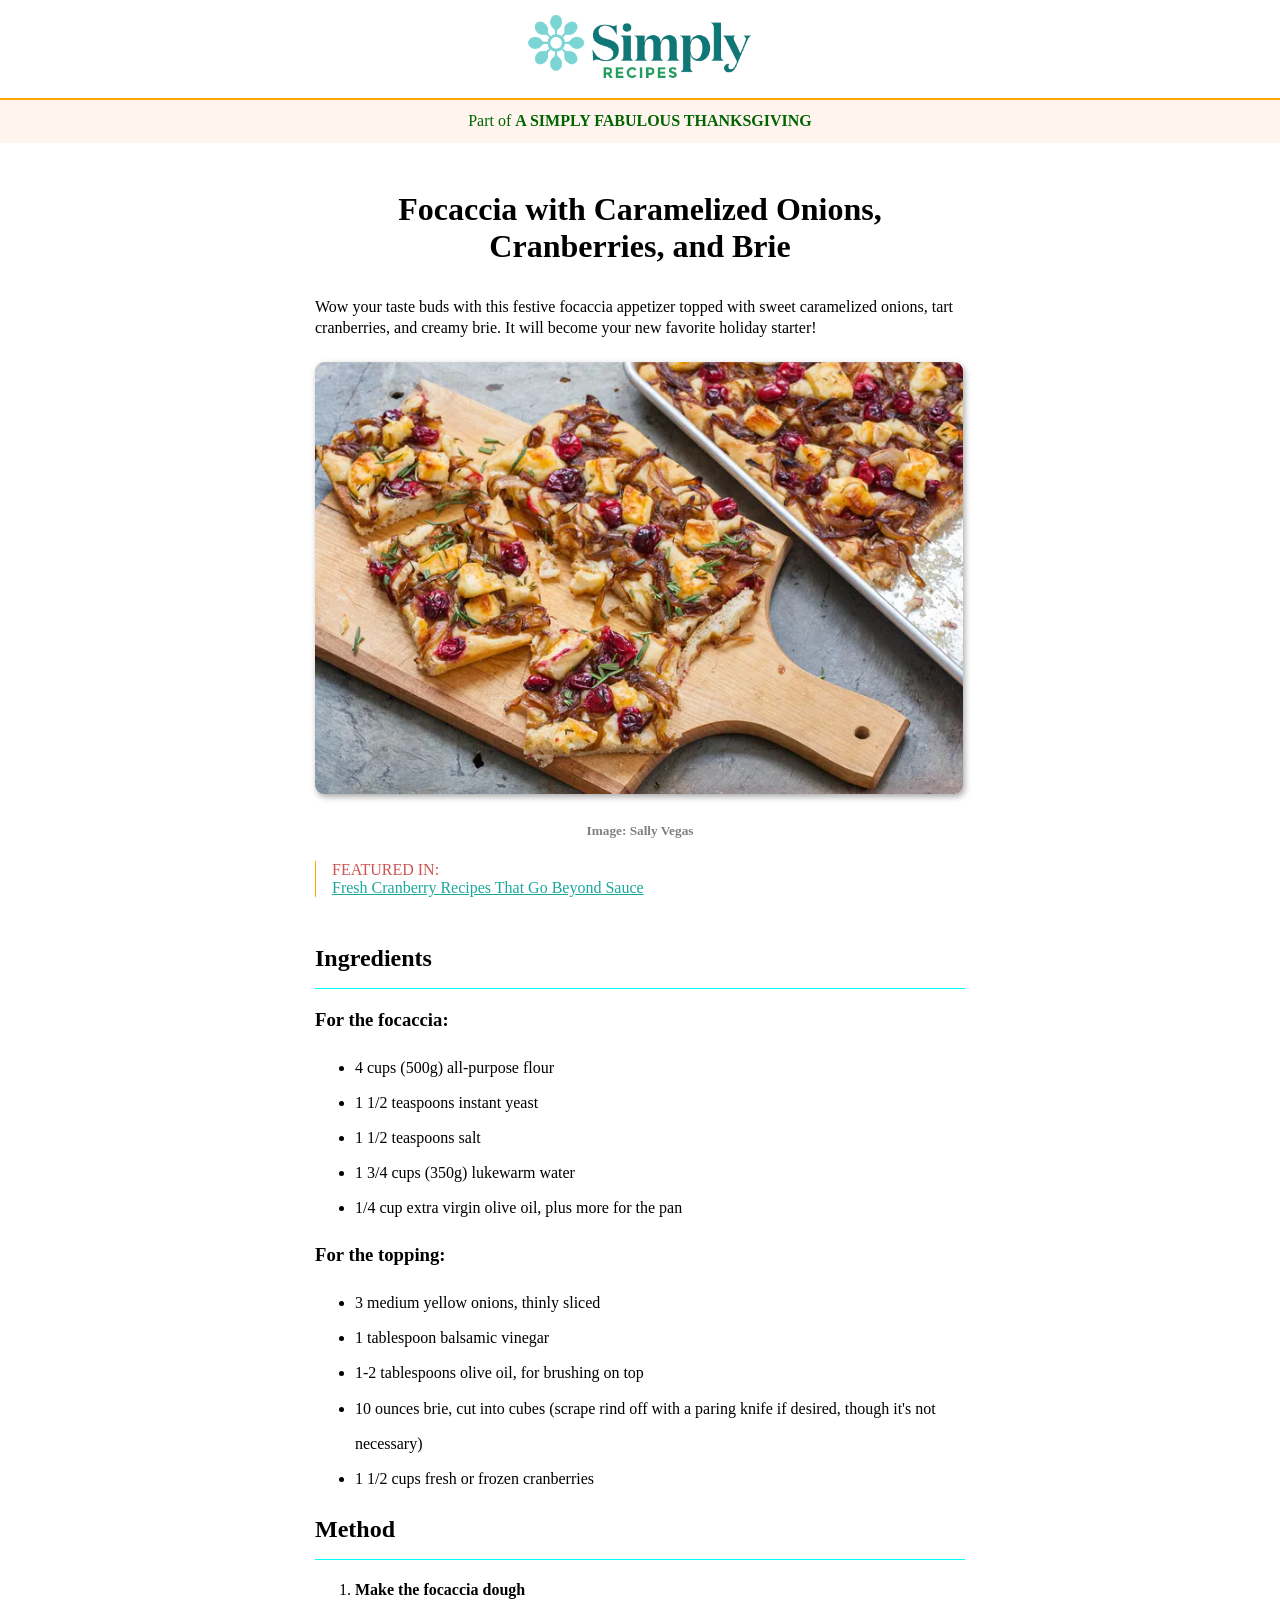
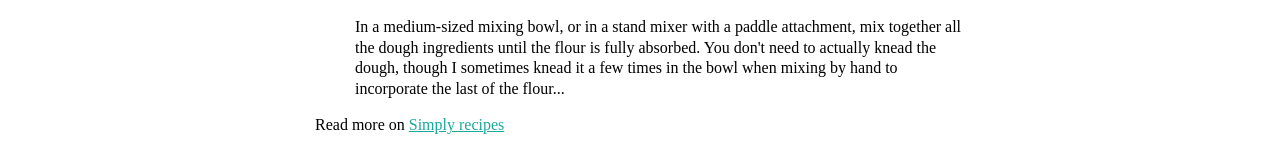
<file: esercizi/D2/index.html>
<!DOCTYPE html>
<html lang="en">
<head>
    <meta charset="UTF-8">
    <meta http-equiv="X-UA-Compatible" content="IE=edge">
    <meta name="viewport" content="width=device-width, initial-scale=1.0">
    <title>Thanksgiving</title>
    <link rel="stylesheet" href="style.css" />
</head>
<body>
    <header>
        <img id="logo" src="assets/logo.png" />
        <div id="boxed">
            <span>Part of <strong>A SIMPLY FABULOUS THANKSGIVING</strong></span>
        </div>
    </header>
    <main>
        <div>
            <h1>Focaccia with Caramelized Onions,
                Cranberries, and Brie
            </h1>
            <p>
                Wow your taste buds with this festive focaccia appetizer topped with
                sweet caramelized onions, tart cranberries, and creamy brie. It will
                become your new favorite holiday starter!
            </p>
            <img id="focaccia" src="assets/focaccia.png" alt="focaccia" />
            <h5>Image: Sally Vegas</h5>
            <div id="main-link">
                <span>FEATURED IN:</span>
                <a href="#">Fresh Cranberry Recipes That Go Beyond Sauce</a>
            </div>
        </div>
        <div id="ingredients">
            <h2>Ingredients</h2>
            <h3>For the focaccia:</h3>
            <ul>
                <li>4 cups (500g) all-purpose flour</li>
                <li>1 1/2 teaspoons instant yeast</li>
                <li>1 1/2 teaspoons salt</li>
                <li>1 3/4 cups (350g) lukewarm water</li>
                <li>1/4 cup extra virgin olive oil, plus more for the pan</li>
            </ul>
            <h3>For the topping:</h3>
            <ul>
                <li>3 medium yellow onions, thinly sliced</li>
                <li>1 tablespoon balsamic vinegar</li>
                <li>1-2 tablespoons olive oil, for brushing on top</li>
                <li>
                    10 ounces brie, cut into cubes (scrape rind off with a paring knife
                    if desired, though it's not necessary)
                </li>
                <li>1 1/2 cups fresh or frozen cranberries</li>
            </ul>
        </div>
        <div id="method">
            <div>
                <h2>Method</h2>
            </div>
            <ol>
                <li>
                    <p><strong>Make the focaccia dough</strong></p>
                    <p>
                        In a medium-sized mixing bowl, or in a stand mixer with a paddle attachment, mix together all
                        the dough ingredients until the flour is fully absorbed. You don't need to actually knead the
                        dough, though I sometimes knead it a few times in the bowl when mixing by hand to incorporate
                        the last of the flour...
                    </p>
                </li>
            </ol>
        </div>
    </main>
    <footer>
        <p>
            Read more on
            <a href="#">Simply recipes</a>
        </p>
    </footer>
</body>
</html>
</file>
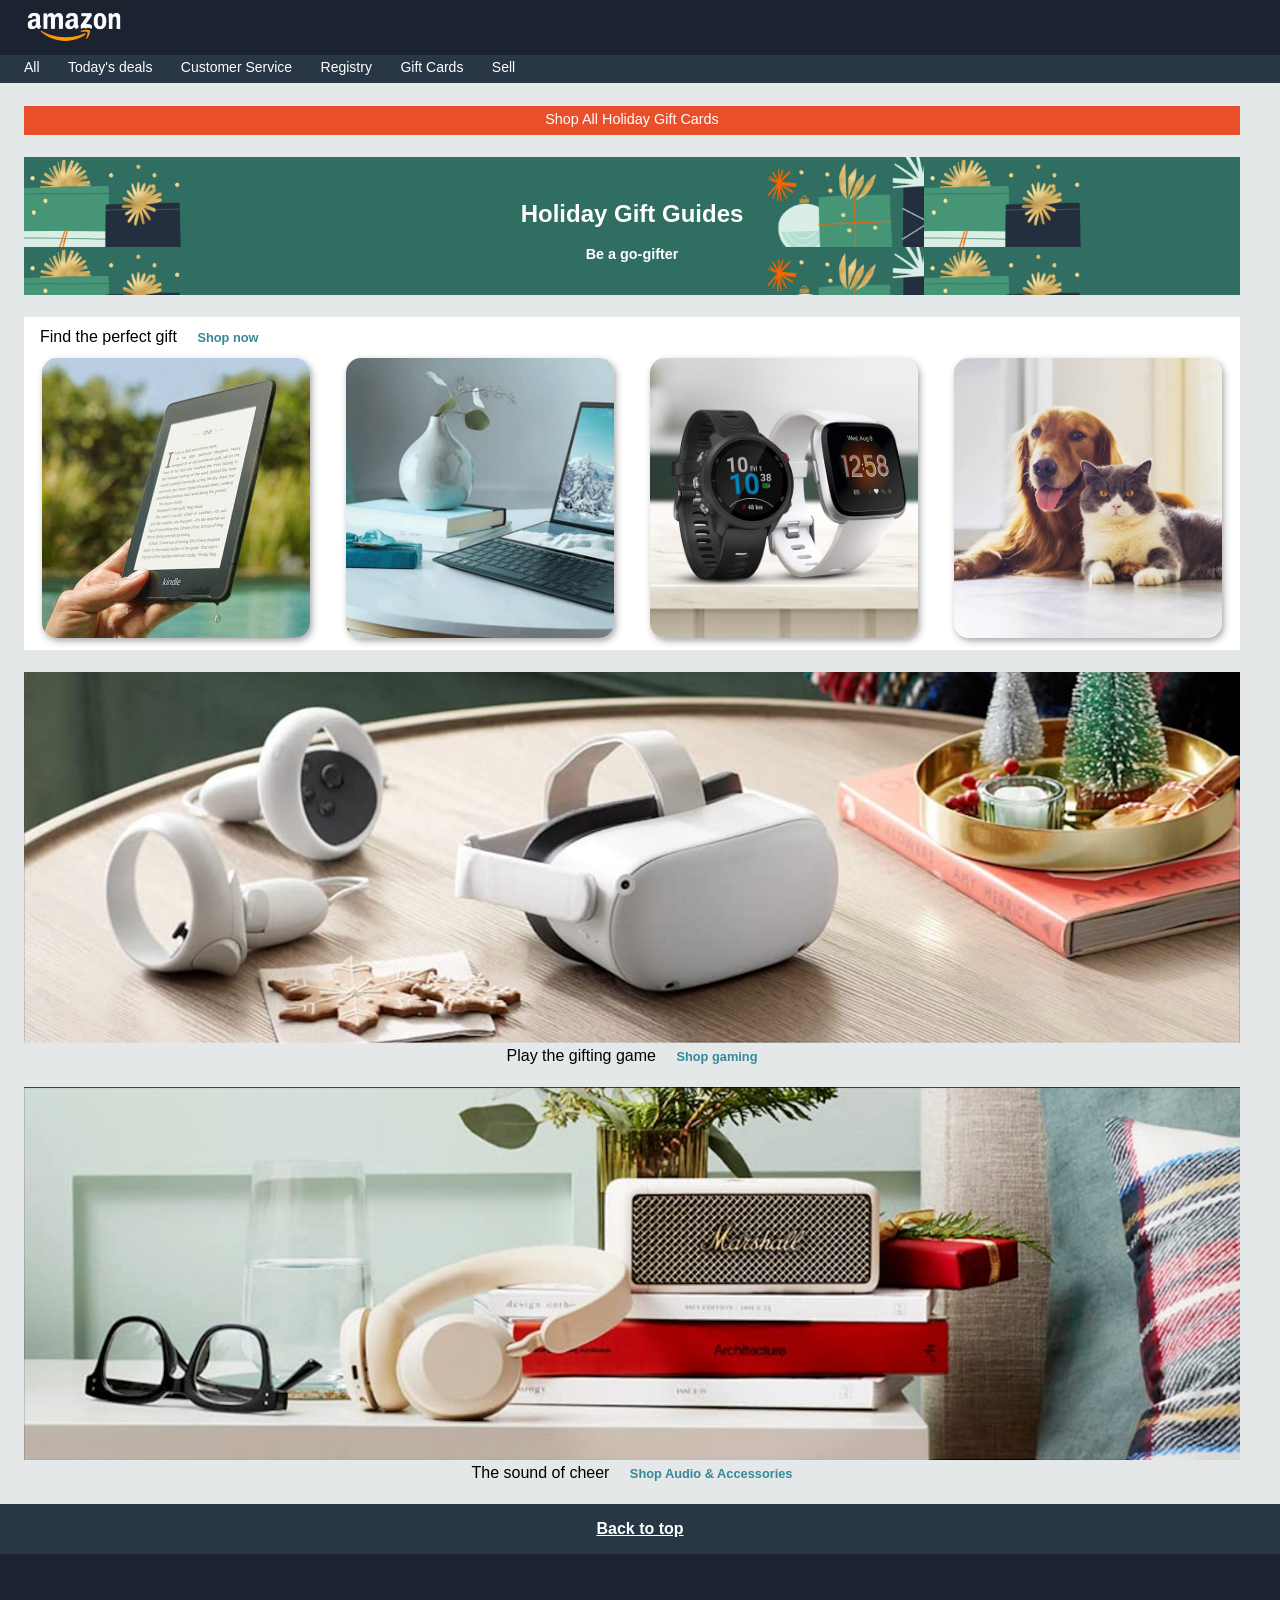
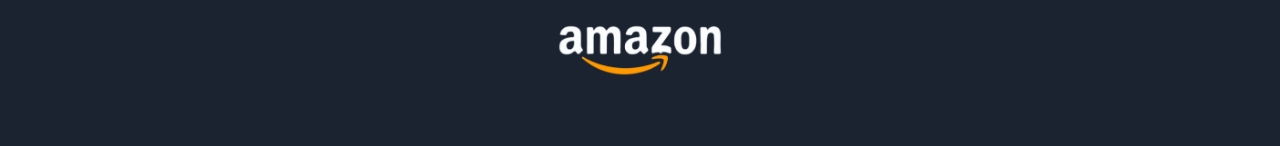
<file: esercizi/D3/index.html>
<!DOCTYPE html>
<html lang="en">
<head>
    <meta charset="UTF-8">
    <meta http-equiv="X-UA-Compatible" content="IE=edge">
    <meta name="viewport" content="width=device-width, initial-scale=1.0">
    <link rel="stylesheet" href="style.css"/>
    <title>Amazon Page</title>
</head>
<body>
    <header>
        <div id="logo">
            <img src="assets/logo.png">
        </div>
        <div class="header-span">
            <span>All</span>
            <span>Today's deals</span>
            <span>Customer Service</span>
            <span>Registry</span>
            <span>Gift Cards</span>
            <span>Sell</span>
        </div>
    </header>

    <main>
        <div id="main-bar">
            <span>Shop All Holiday Gift Cards</span>
        </div>

        <div class="main-titles">
            <h1>Holiday Gift Guides</h1>
            <h3>Be a go-gifter</h3>
        </div>

        <div class="main-gifts">
            <div class="find-shop">
                <span>Find the perfect gift</span>
                <span id="shop-now">Shop now</span>
            </div>

            <div class="gift-images">
                <img src="assets/img_1.jpg">
                <img src="assets/img_2.jpg">
                <img src="assets/img_3.jpg">
                <img src="assets/img_4.jpg">
            </div>
        </div>

        <div class="shop-gaming">
            <img src="assets/img_9.png">
            <span>Play the gifting game</span>
            <span id="goto-shop">Shop gaming</span>
        </div>

        <div class="shop-audio">
            <img src="assets/img_10.png">
            <span>The sound of cheer</span>
            <span id="accessories">Shop Audio & Accessories</span>
        </div>
    </main>

    <footer>
        <div id="back-to-top">
            <a href="#">Back to top</a>
        </div>
        
        <div id="footer-logo">
            <img src="assets/logo.png" />
        </div>
    </footer>
</body>
</html>
</file>
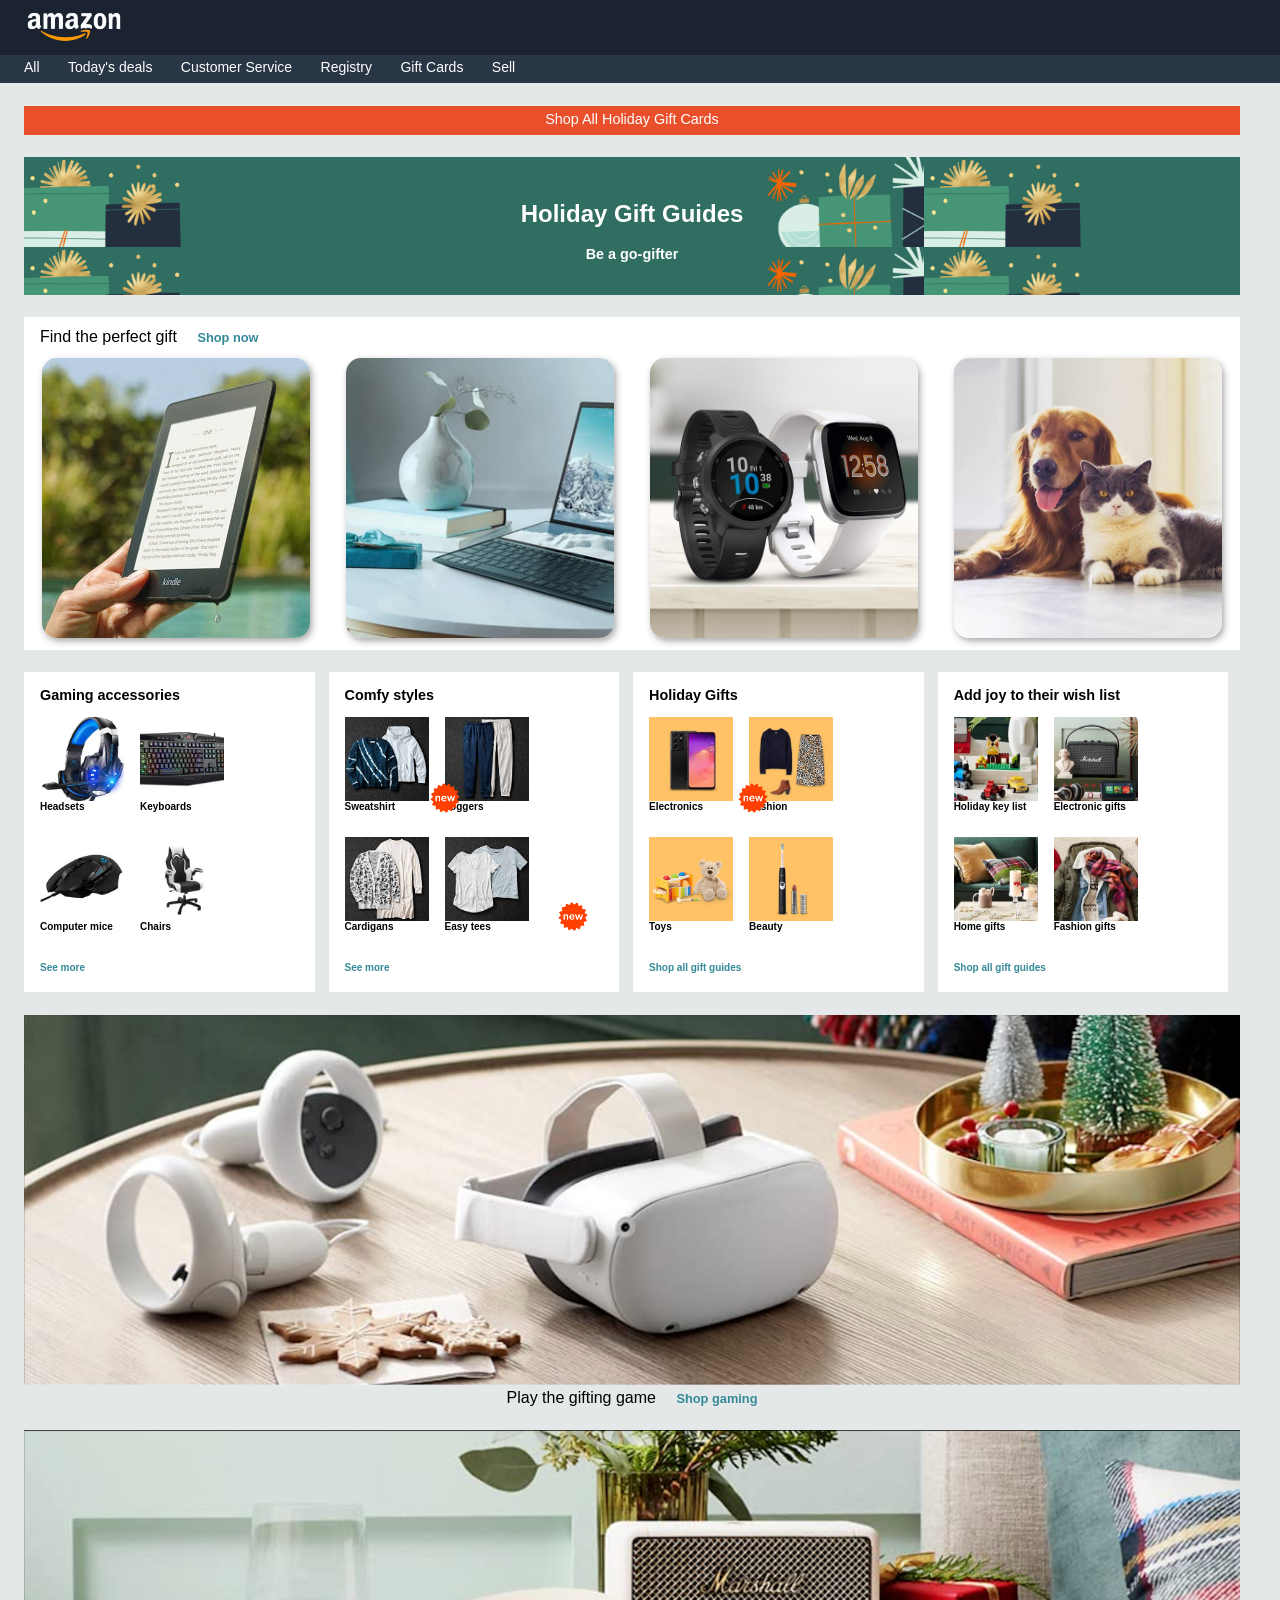
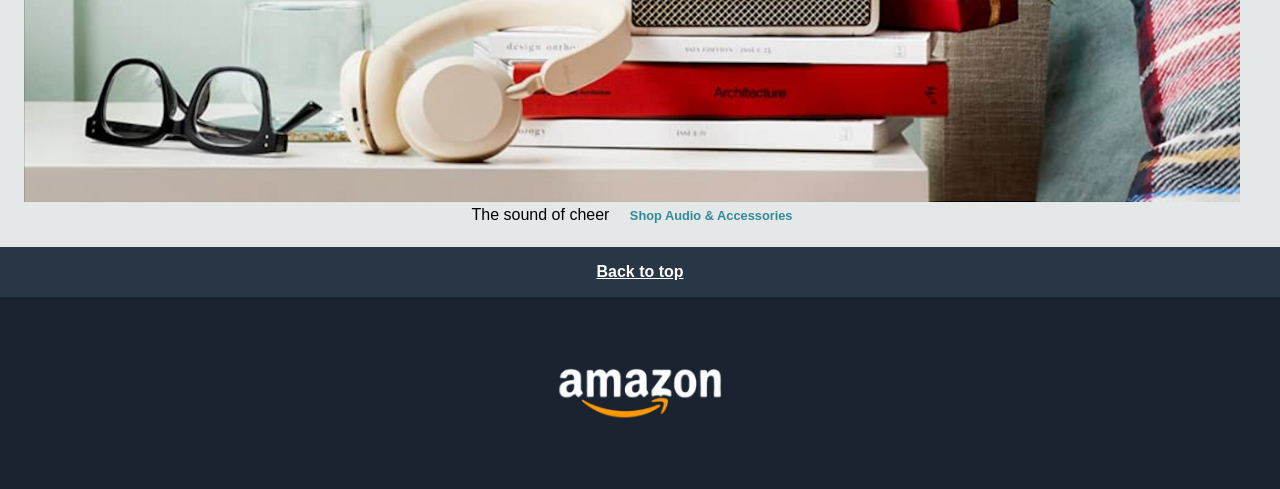
<file: esercizi/D4/index.html>
<!DOCTYPE html>
<html lang="en">
<head>
    <meta charset="UTF-8">
    <meta http-equiv="X-UA-Compatible" content="IE=edge">
    <meta name="viewport" content="width=device-width, initial-scale=1.0">
    <link rel="stylesheet" href="style.css"/>
    <title>Amazon Page</title>
</head>
<body>
    <header>
        <div id="logo">
            <img src="assets/logo.png">
        </div>
        <div class="header-span">
            <span>All</span>
            <span>Today's deals</span>
            <span>Customer Service</span>
            <span>Registry</span>
            <span>Gift Cards</span>
            <span>Sell</span>
        </div>
    </header>

    <main>
        <div id="main-bar">
            <span>Shop All Holiday Gift Cards</span>
        </div>

        <div class="main-titles">
            <h1>Holiday Gift Guides</h1>
            <h3>Be a go-gifter</h3>
        </div>

        <div class="main-gifts">
            <div class="find-shop">
                <span>Find the perfect gift</span>
                <span id="shop-now">Shop now</span>
            </div>

            <div class="gift-images">
                <img src="assets/img_1.jpg">
                <img src="assets/img_2.jpg">
                <img src="assets/img_3.jpg">
                <img src="assets/img_4.jpg">
            </div>
        </div>

        <div class="secondary-gifts">
            <div class="gifts-container">
                <h3>Gaming accessories</h3>
                <div class="tiles">
                    <div class="images">
                        <img src="assets/img_15.jpg">
                        <span>Headsets</span>
                    </div>
                    <div class="images">
                        <img src="assets/img_16.jpg">
                        <span>Keyboards</span>
                    </div>
                    <div class="images">
                        <img src="assets/img_17.jpg">
                        <span>Computer mice</span>
                    </div>
                    <div class="images">
                        <img src="assets/img_18.jpg">
                        <span>Chairs</span>
                    </div>
                </div>
                <span class="see-more">See more</span>
            </div>

            <div class="gifts-container">
                <h3>Comfy styles</h3>
                <div class="tiles">
                    <div class="images">
                        <img src="assets/img_19.jpg">
                        <img class="new" id="sweatshirt" src="assets/new.png">
                        <span>Sweatshirt</span>
                    </div>
                    <div class="images">
                        <img src="assets/img_20.jpg">
                        <span>Joggers</span>
                    </div>
                    <div class="images">
                        <img src="assets/img_21.jpg">
                        <span>Cardigans</span>
                    </div>
                    <div class="images">
                        <img src="assets/img_22.jpg">
                        <img class="new" id="tees" src="assets/new.png">
                        <span>Easy tees</span>
                    </div>
                </div>
                <span class="see-more">See more</span>
            </div>

            <div class="gifts-container">
                <h3>Holiday Gifts</h3>
                <div class="tiles">
                    <div class="images">
                        <img src="assets/img_11.jpg">
                        <img class="new" id="electronics" src="assets/new.png">
                        <span>Electronics</span>
                    </div>
                    <div class="images">
                        <img src="assets/img_12.jpg">
                        <span>Fashion</span>
                    </div>
                    <div class="images">
                        <img src="assets/img_13.jpg">
                        <span>Toys</span>
                    </div>
                    <div class="images">
                        <img src="assets/img_14.jpg">
                        <span>Beauty</span>
                    </div>
                </div>
                <span class="see-more">Shop all gift guides</span>
            </div>

            <div class="gifts-container">
                <h3>Add joy to their wish list</h3>
                <div class="tiles">
                    <div class="images">
                        <img src="assets/img_24.jpg">
                        <span>Holiday key list</span>
                    </div>
                    <div class="images">
                        <img src="assets/img_25.jpg">
                        <span>Electronic gifts</span>
                    </div>
                    <div class="images">
                        <img src="assets/img_26.jpg">
                        <span>Home gifts</span>
                    </div>
                    <div class="images">
                        <img src="assets/img_27.jpg">
                        <span>Fashion gifts</span>
                    </div>
                </div>
                <span class="see-more">Shop all gift guides</span>
            </div>
        </div>

        <div class="shop-gaming">
            <img src="assets/img_9.png">
            <span>Play the gifting game</span>
            <span id="goto-shop">Shop gaming</span>
        </div>

        <div class="shop-audio">
            <img src="assets/img_10.png">
            <span>The sound of cheer</span>
            <span id="accessories">Shop Audio & Accessories</span>
        </div>
    </main>

    <footer>
        <div id="back-to-top">
            <a href="#">Back to top</a>
        </div>
        
        <div id="footer-logo">
            <img src="assets/logo.png" />
        </div>
    </footer>
</body>
</html>
</file>
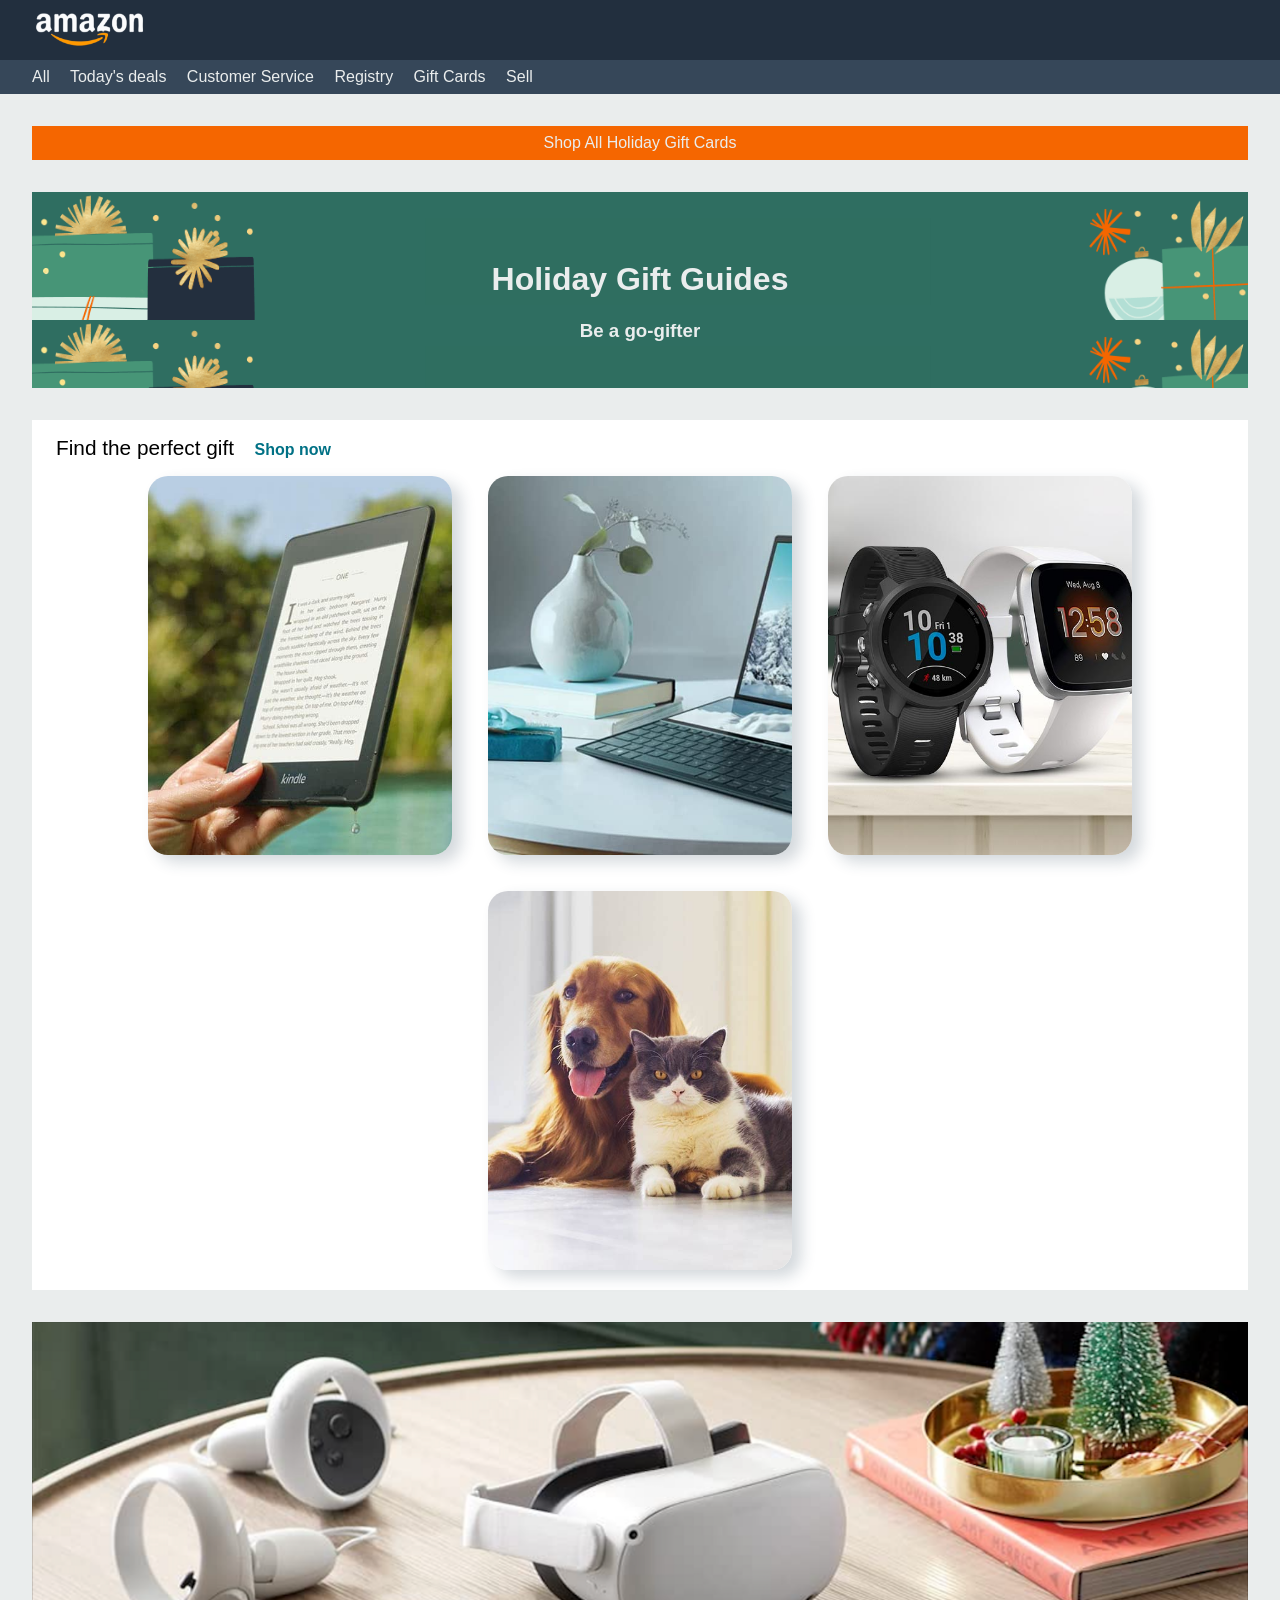
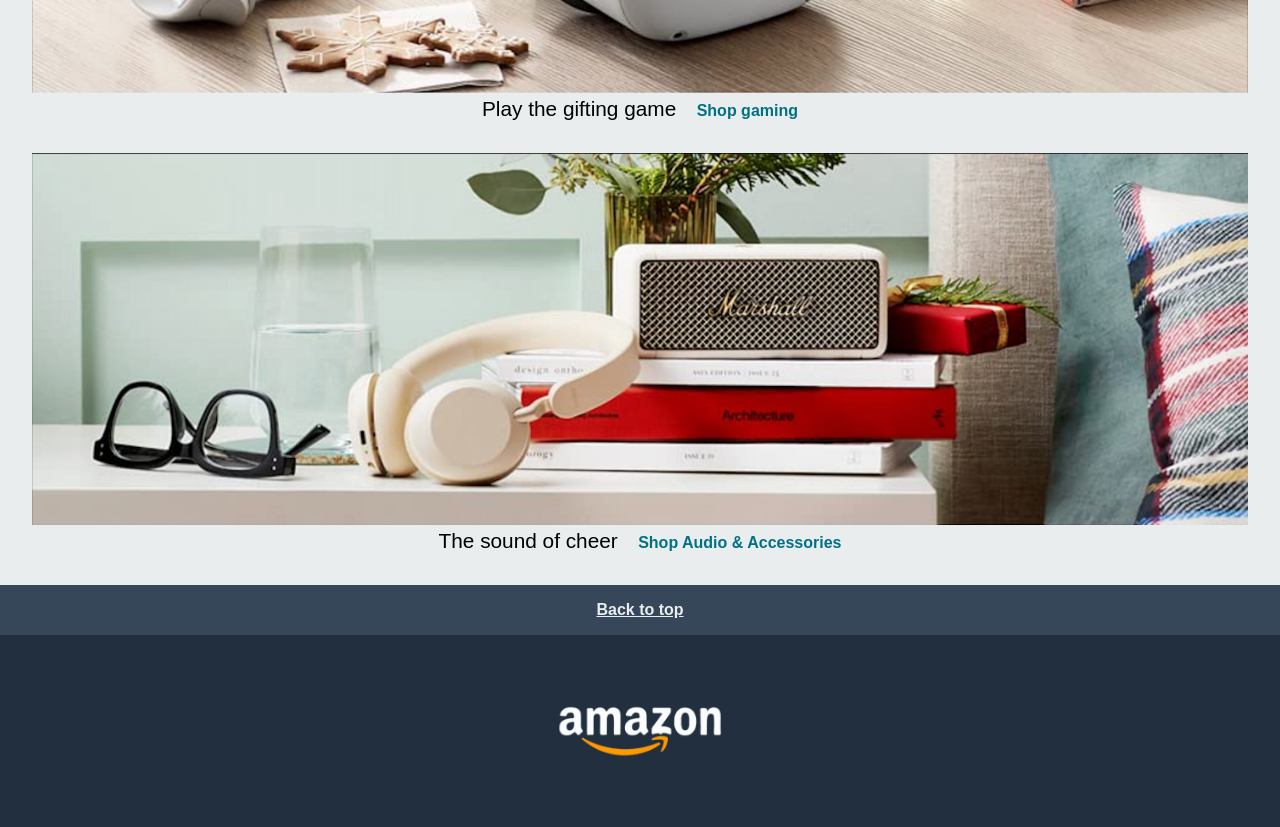
<file: soluzioni/D3/index.html>
<!DOCTYPE html>
<html lang="en">
  <head>
    <meta charset="UTF-8" />
    <meta http-equiv="X-UA-Compatible" content="IE=edge" />
    <meta name="viewport" content="width=device-width, initial-scale=1.0" />
    <title>Document</title>
    <style>
      .bg-dark {
        background-color: #222f3e;
      }
      .bg-light-dark {
        background-color: #364759;
      }
      .bg-green {
        background-color: #469576;
      }
      .bg-yellow {
        background-color: #f56600;
      }
      .color-white {
        color: #eaeded;
      }
      .mb-2 {
        margin-bottom: 2rem;
      }
      header div {
        padding: 0.5rem 2rem;
      }
      header img {
        height: 40px;
      }
      header span {
        margin-right: 1rem;
        font-weight: 400;
      }

      .text-center {
        text-align: center;
      }
      w-100 {
        width: 100%;
      }

      body {
        margin: 0;
        font-family: Arial, Helvetica, sans-serif;
      }
      main {
        background-color: #eaeded;
        padding: 2rem;
      }

      .row {
        background-color: white;
        width: 100%;
        text-align: center;
      }
      .img {
        width: 304px;
        height: 379px;
        object-fit: cover;
        margin: 1rem;
        border-radius: 20px;
        -webkit-box-shadow: 9px 7px 15px 0px rgba(34, 60, 80, 0.2);
        -moz-box-shadow: 9px 7px 15px 0px rgba(34, 60, 80, 0.2);
        box-shadow: 9px 7px 15px 0px rgba(34, 60, 80, 0.2);
      }
      .title-container {
        text-align: left;
        padding: 1rem 1rem 0 1.5rem;
      }
      .title {
        font-size: 1.3rem;
      }
      .subtitle {
        font-weight: 600;
        color: #007185;
        margin-left: 1rem;
      }
      .card {
        background-color: white;
      }
      #img-fw {
        width: 100%;
      }
      .img_container {
        text-align: center;
        margin-top: 2rem;
      }
      footer {
        width: 100%;
        text-align: center;
      }
      #back-to-top {
        padding: 1rem;
      }
      #back-to-top a {
        font-weight: 600;
      }
      #footer-logo {
        padding: 4rem;
      }
      #footer-logo img {
        height: 60px;
      }
      #bg-image {
        background-image: url("assets/bg-image.png");
        width: 100%;
        height: 100px;
      }
    </style>
  </head>
  <body>
    <header class="w-100">
      <div class="bg-dark">
        <img src="./assets/logo.png" />
      </div>

      <div class="bg-light-dark color-white">
        <span>All</span>
        <span>Today's deals</span>
        <span>Customer Service</span>
        <span>Registry</span>
        <span>Gift Cards</span>
        <span>Sell</span>
      </div>
    </header>
    <main>
      <div
        class="bg-yellow text-center color-white mb-2"
        style="padding: 0.5rem"
      >
        <span>Shop All Holiday Gift Cards</span>
      </div>
      <div
        id="bg-image"
        class="mb-2 color-white text-center"
        style="padding: 3rem 0"
      >
        <h1>Holiday Gift Guides</h1>
        <h3>Be a go-gifter</h3>
      </div>
      <div class="row">
        <div class="title-container">
          <span class="title">Find the perfect gift</span>
          <span class="subtitle">Shop now</span>
        </div>

        <img class="img" src="assets/img_1.jpg" />
        <img class="img" src="assets/img_2.jpg" />
        <img class="img" src="assets/img_3.jpg" />
        <img class="img" src="assets/img_4.jpg" />
      </div>
      <div class="img_container">
        <img id="img-fw" src="assets/img_9.png" />
        <span class="title">Play the gifting game</span>
        <span class="subtitle">Shop gaming</span>
      </div>
      <div class="img_container">
        <img id="img-fw" src="assets/img_10.png" />
        <span class="title">The sound of cheer</span>
        <span class="subtitle">Shop Audio & Accessories</span>
      </div>
    </main>

    <footer>
      <div id="back-to-top" class="bg-light-dark">
        <a class="color-white" href="#">Back to top</a>
      </div>
      <div id="footer-logo" class="bg-dark w-100">
        <img src="assets/logo.png" />
      </div>
    </footer>
  </body>
</html>
</file>
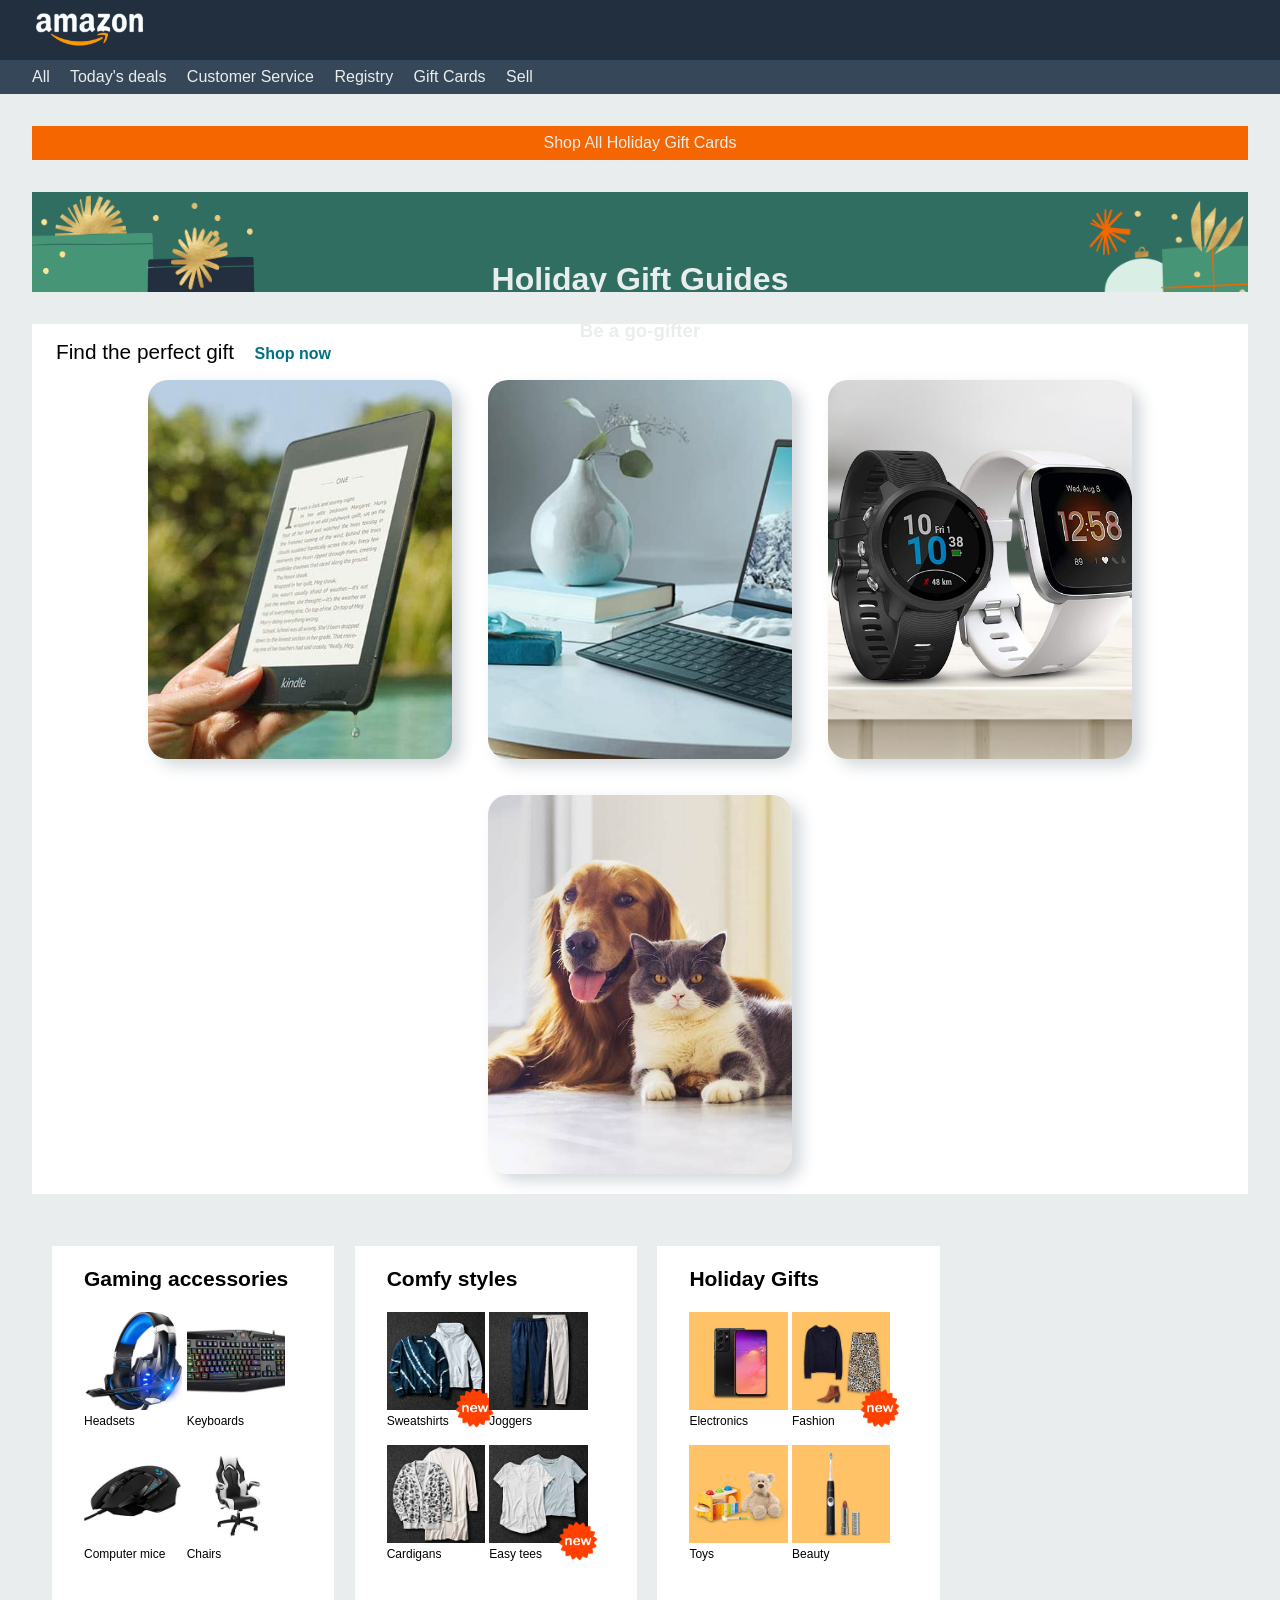
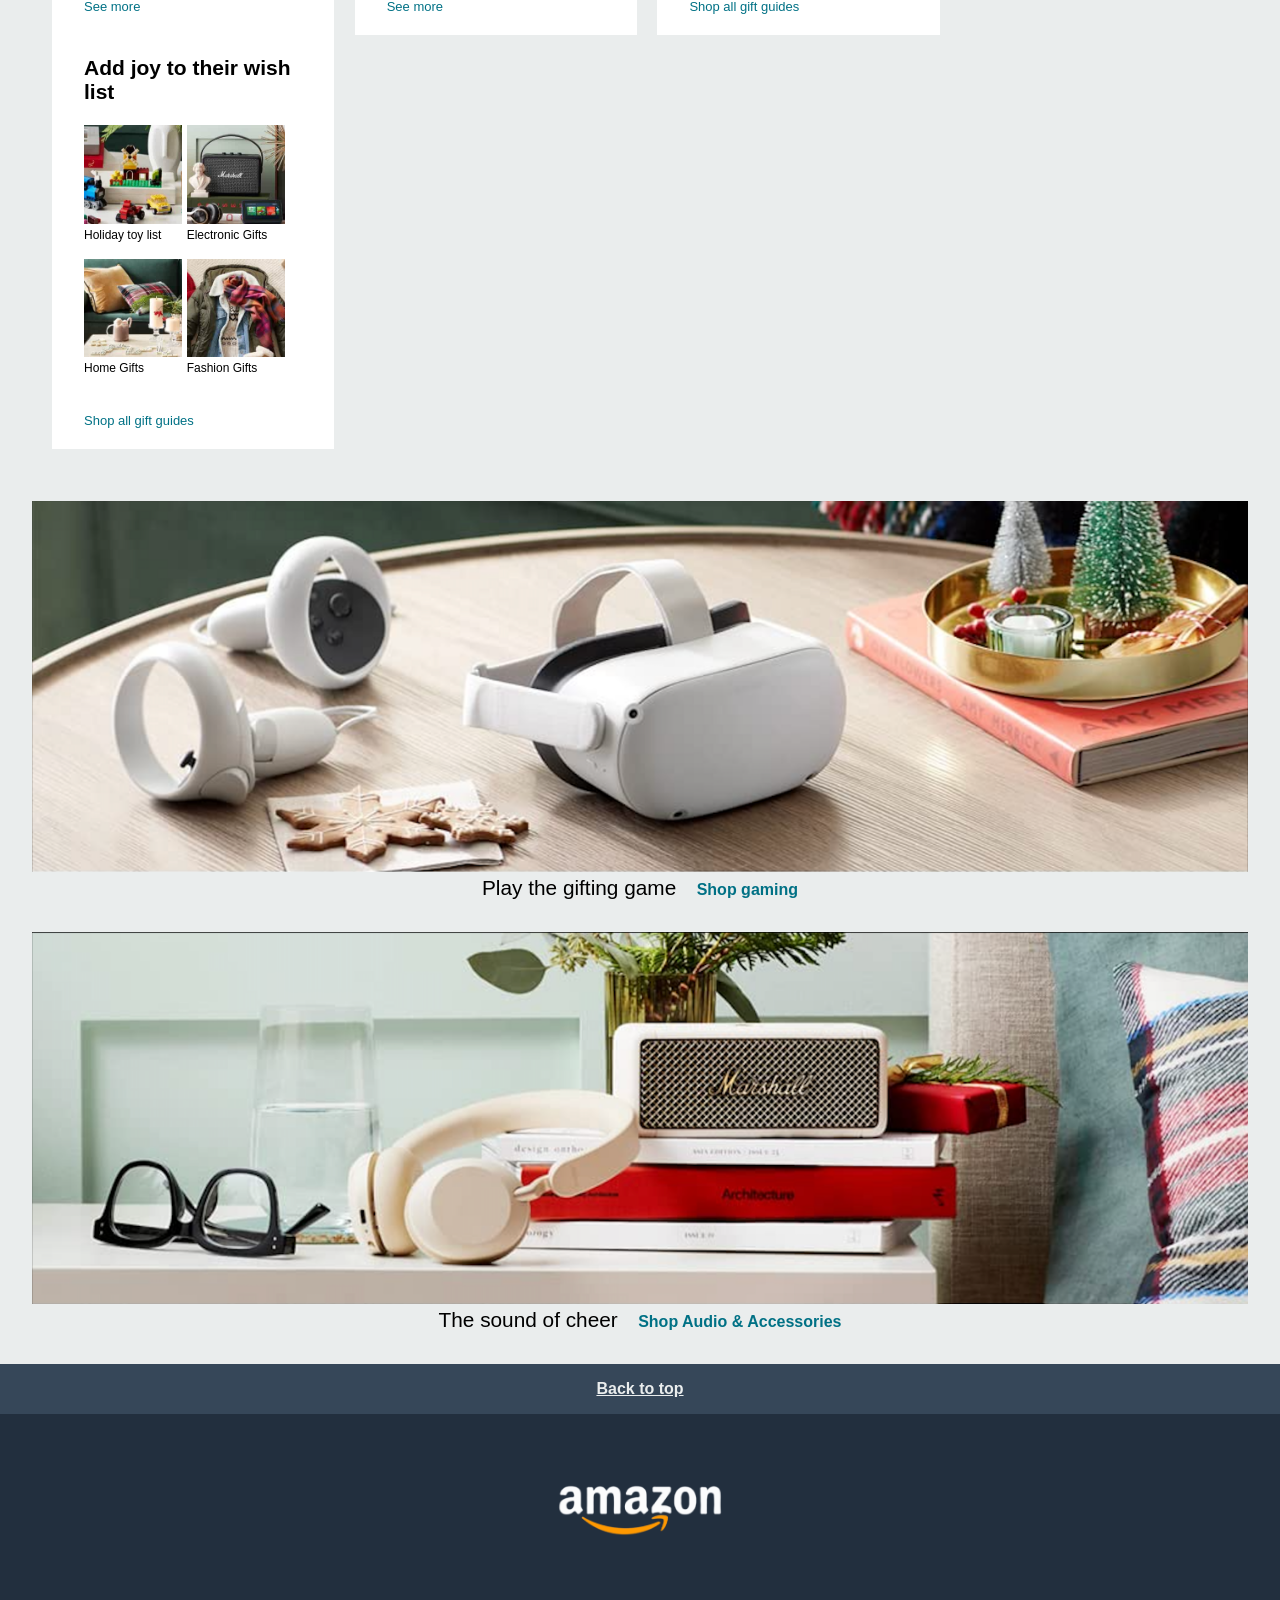
<file: soluzioni/D4/w2p2/index.html>
<!DOCTYPE html>
<html lang="en">
  <head>
    <meta charset="UTF-8" />
    <meta http-equiv="X-UA-Compatible" content="IE=edge" />
    <meta name="viewport" content="width=device-width, initial-scale=1.0" />
    <title>Document</title>
    <style>
      * {
        box-sizing: border-box;
      }
      .bg-dark {
        background-color: #222f3e;
      }
      .bg-light-dark {
        background-color: #364759;
      }
      .bg-green {
        background-color: #469576;
      }
      .bg-yellow {
        background-color: #f56600;
      }
      .color-white {
        color: #eaeded;
      }
      .bg-white {
        background-color: white;
      }
      .mb-2 {
        margin-bottom: 2rem;
      }
      .mr-1 {
        margin-right: 1rem;
      }
      header div {
        padding: 0.5rem 2rem;
      }
      header img {
        height: 40px;
      }
      header span {
        margin-right: 1rem;
        font-weight: 400;
      }

      .text-center {
        text-align: center;
      }
      .w-100 {
        width: 100%;
      }

      body {
        margin: 0;
        font-family: Arial, Helvetica, sans-serif;
      }
      main {
        background-color: #eaeded;
        padding: 2rem;
      }

      .row {
        width: 100%;
        text-align: center;
      }
      .img {
        width: 304px;
        height: 379px;
        object-fit: cover;
        margin: 1rem;
        border-radius: 20px;
        -webkit-box-shadow: 9px 7px 15px 0px rgba(34, 60, 80, 0.2);
        -moz-box-shadow: 9px 7px 15px 0px rgba(34, 60, 80, 0.2);
        box-shadow: 9px 7px 15px 0px rgba(34, 60, 80, 0.2);
      }
      .title-container {
        text-align: left;
        padding: 1rem 1rem 0 1.5rem;
      }
      .title {
        font-size: 1.3rem;
      }
      .subtitle {
        font-weight: 600;
        color: #007185;
        margin-left: 1rem;
      }

      #img-fw {
        width: 100%;
      }
      .img_container {
        text-align: center;
        margin-top: 2rem;
      }
      footer {
        width: 100%;
        text-align: center;
      }
      #back-to-top {
        padding: 1rem;
      }
      #back-to-top a {
        font-weight: 600;
      }
      #footer-logo {
        padding: 4rem;
      }
      #footer-logo img {
        height: 60px;
      }
      #bg-image {
        background-image: url("./assets/bg-image.png");
        width: 100%;
        height: 100px;
      }
      .cards-row {
        width: 100%;

        margin-top: 2rem;
        padding: 20px;
      }
      .card-squad {
        width: 24%;
        display: inline-block;
      }
      .card-header {
        font-size: 21px;
        font-weight: 600;
        padding: 0 2rem;
      }
      .quadrant-container {
        width: 45%;
        display: inline-block;
        position: relative;

      }

      .quadrant-container img {
        width: 100%;
        aspect-ratio: 1/1;
        object-fit: cover;
      }
      .quadrant-container p {
        margin: 0;
        font-size: 12px;
      }
      .card-body {
        padding: 0 2rem;
      }

      .card-row {
        /* height: 50%; */
        width: 100%;
        margin-bottom: 1rem;
      }
      .card-footer {
        font-size: 13px;
        padding: 0.5rem 2rem;
        color: #007185;
      }
      .quadrant-container img.bottom-right-corner {
        position: absolute;
        right: -10px;
        bottom: 0px;
        width: 40px;
        height: 40px;
      }
    </style>
  </head>
  <body>
    <header class="w-100">
      <div class="bg-dark">
        <img src="./assets/logo.png" />
      </div>

      <div class="bg-light-dark color-white">
        <span>All</span>
        <span>Today's deals</span>
        <span>Customer Service</span>
        <span>Registry</span>
        <span>Gift Cards</span>
        <span>Sell</span>
      </div>
    </header>
    <main>
      <div
        class="bg-yellow text-center color-white mb-2"
        style="padding: 0.5rem"
      >
        <span>Shop All Holiday Gift Cards</span>
      </div>
      <div
        id="bg-image"
        class="mb-2 color-white text-center"
        style="padding: 3rem 0"
      >
        <h1>Holiday Gift Guides</h1>
        <h3>Be a go-gifter</h3>
      </div>
      <div class="row bg-white">
        <div class="title-container">
          <span class="title">Find the perfect gift</span>
          <span class="subtitle">Shop now</span>
        </div>

        <img class="img" src="./assets/img_1.jpg" />
        <img class="img" src="./assets/img_2.jpg" />
        <img class="img" src="./assets/img_3.jpg" />
        <img class="img" src="./assets/img_4.jpg" />
      </div>
      <div class="cards-row">
        <div class="card-squad bg-white mr-1">
          <div class="card-header">
            <p>Gaming accessories</p>
          </div>
          <div class="card-body">
            <div class="card-row">
              <div class="quadrant-container">
                <img src="./assets/img_15.jpg" />
                <p>Headsets</p>
              </div>
              <div class="quadrant-container">
                <img src="./assets/img_16.jpg" />
                <p>Keyboards</p>
              </div>
            </div>
            <div class="card-row">
              <div class="quadrant-container">
                <img src="./assets/img_17.jpg" />
                <p>Computer mice</p>
              </div>
              <div class="quadrant-container">
                <img src="./assets/img_18.jpg" />
                <p>Chairs</p>
              </div>
            </div>
          </div>

          <div class="card-footer">
            <p>See more</p>
          </div>
        </div>
        <div class="card-squad bg-white mr-1">
          <div class="card-header">
            <p>Comfy styles</p>
          </div>
          <div class="card-body">
            <div class="card-row">
              <div class="quadrant-container">
                <img src="./assets/img_19.jpg" />
                <img src="./assets/new.png" class="bottom-right-corner"/>
                <p>Sweatshirts</p>
              </div>
              <div class="quadrant-container">
                <img src="./assets/img_20.jpg" />
                <p>Joggers</p>
              </div>
            </div>
            <div class="card-row">
              <div class="quadrant-container">
                <img src="./assets/img_21.jpg" />
                <p>Cardigans</p>
              </div>
              <div class="quadrant-container">
                <img src="./assets/img_22.jpg" />
                <img src="./assets/new.png" class="bottom-right-corner"/>

                <p>Easy tees</p>
              </div>
            </div>
          </div>

          <div class="card-footer">
            <p>See more</p>
          </div>
        </div>
        <div class="card-squad bg-white mr-1">
          <div class="card-header">
            <p>Holiday Gifts</p>
          </div>
          <div class="card-body">
            <div class="card-row">
              <div class="quadrant-container">
                <img src="./assets/img_11.jpg" />
                <p>Electronics</p>
              </div>
              <div class="quadrant-container">
                <img src="./assets/img_12.jpg" />
                <img src="./assets/new.png" class="bottom-right-corner"/>

                <p>Fashion</p>
              </div>
            </div>
            <div class="card-row">
              <div class="quadrant-container">
                <img src="./assets/img_13.jpg" />
                <p>Toys</p>
              </div>
              <div class="quadrant-container">
                <img src="./assets/img_14.jpg" />
                <p>Beauty</p>
              </div>
            </div>
          </div>

          <div class="card-footer">
            <p>Shop all gift guides</p>
          </div>
        </div>
        <div class="card-squad bg-white">
          <div class="card-header">
            <p>Add joy to their wish list</p>
          </div>
          <div class="card-body">
            <div class="card-row">
              <div class="quadrant-container">
                <img src="./assets/img_24.jpg" />
                <p>Holiday toy list</p>
              </div>
              <div class="quadrant-container">
                <img src="./assets/img_25.jpg" />
                <p>Electronic Gifts</p>
              </div>
            </div>
            <div class="card-row">
              <div class="quadrant-container">
                <img src="./assets/img_26.jpg" />
                <p>Home Gifts</p>
              </div>
              <div class="quadrant-container">
                <img src="./assets/img_27.jpg" />
                <p>Fashion Gifts</p>
              </div>
            </div>
          </div>

          <div class="card-footer">
            <p>Shop all gift guides</p>
          </div>
        </div>
      </div>
      <div class="img_container">
        <img id="img-fw" src="./assets/img_9.png" />
        <span class="title">Play the gifting game</span>
        <span class="subtitle">Shop gaming</span>
      </div>
      <div class="img_container">
        <img id="img-fw" src="./assets/img_10.png" />
        <span class="title">The sound of cheer</span>
        <span class="subtitle">Shop Audio & Accessories</span>
      </div>
    </main>

    <footer>
      <div id="back-to-top" class="bg-light-dark">
        <a class="color-white" href="#">Back to top</a>
      </div>
      <div id="footer-logo" class="bg-dark w-100">
        <img src="./assets/logo.png" />
      </div>
    </footer>
  </body>
</html>
</file>
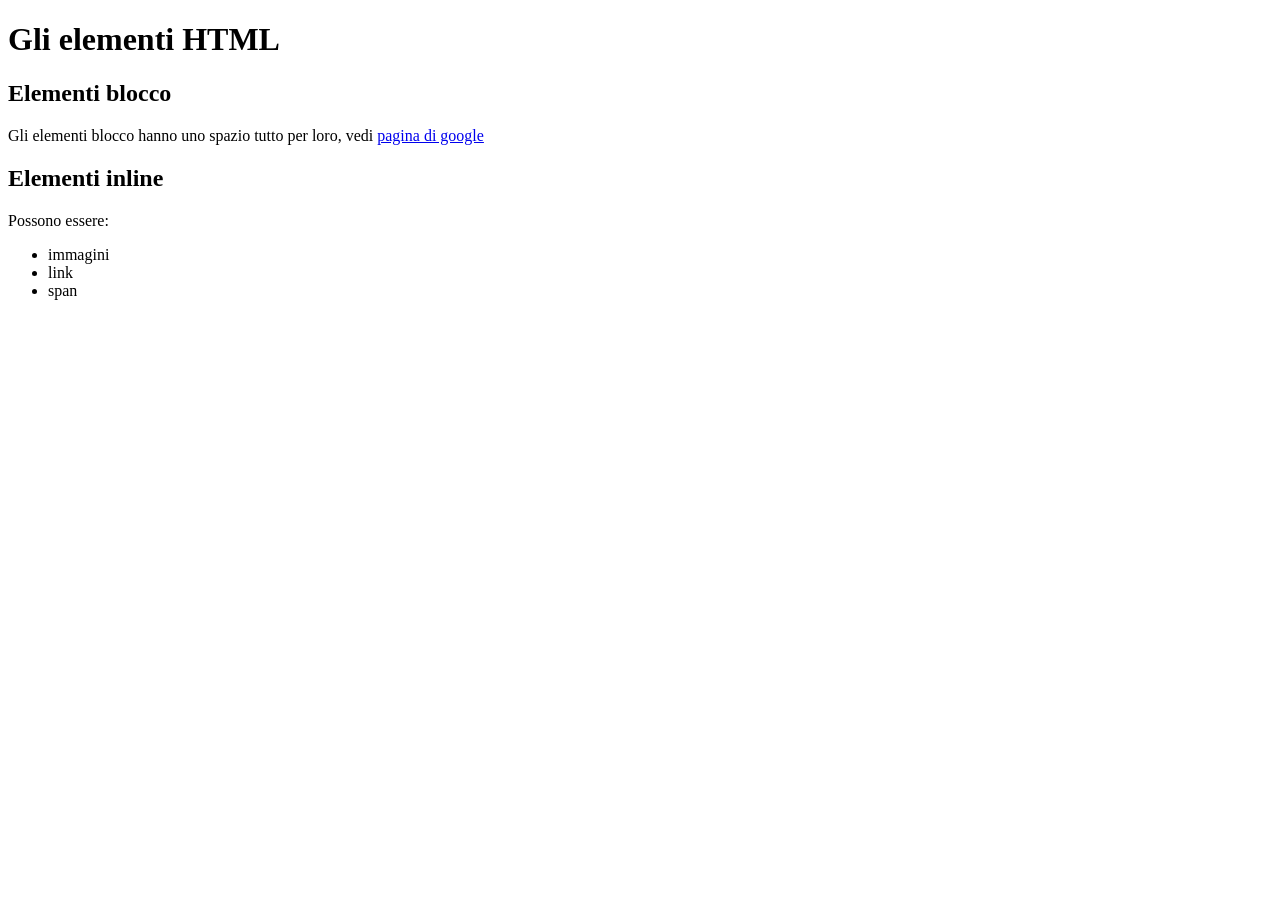
<file: esercizi/D1/pagina.html>
<!DOCTYPE html>
<html>
    <head>
        <title>La prima pagina HTML</title>
        <meta name="description" content="Le funzionalità base di una pagina HTML">
    </head>

    <body>
        <h1>Gli elementi <span>HTML</span></h1>
        <div>
            <h2>Elementi blocco</h2>
            <p>Gli elementi blocco hanno uno spazio tutto per loro, vedi <a href="https://www.google.it" title="Consulta il motore di ricerca più popolare" target="_blank">pagina di google</a></p>
        </div>

        <div>
            <h2>Elementi inline</h2>
            <p>Possono essere:</p>

            <ul>
                <li>immagini</li>
                <li>link</li>
                <li>span</li>
            </ul>
        </div>

    </body>
</html>
</file>
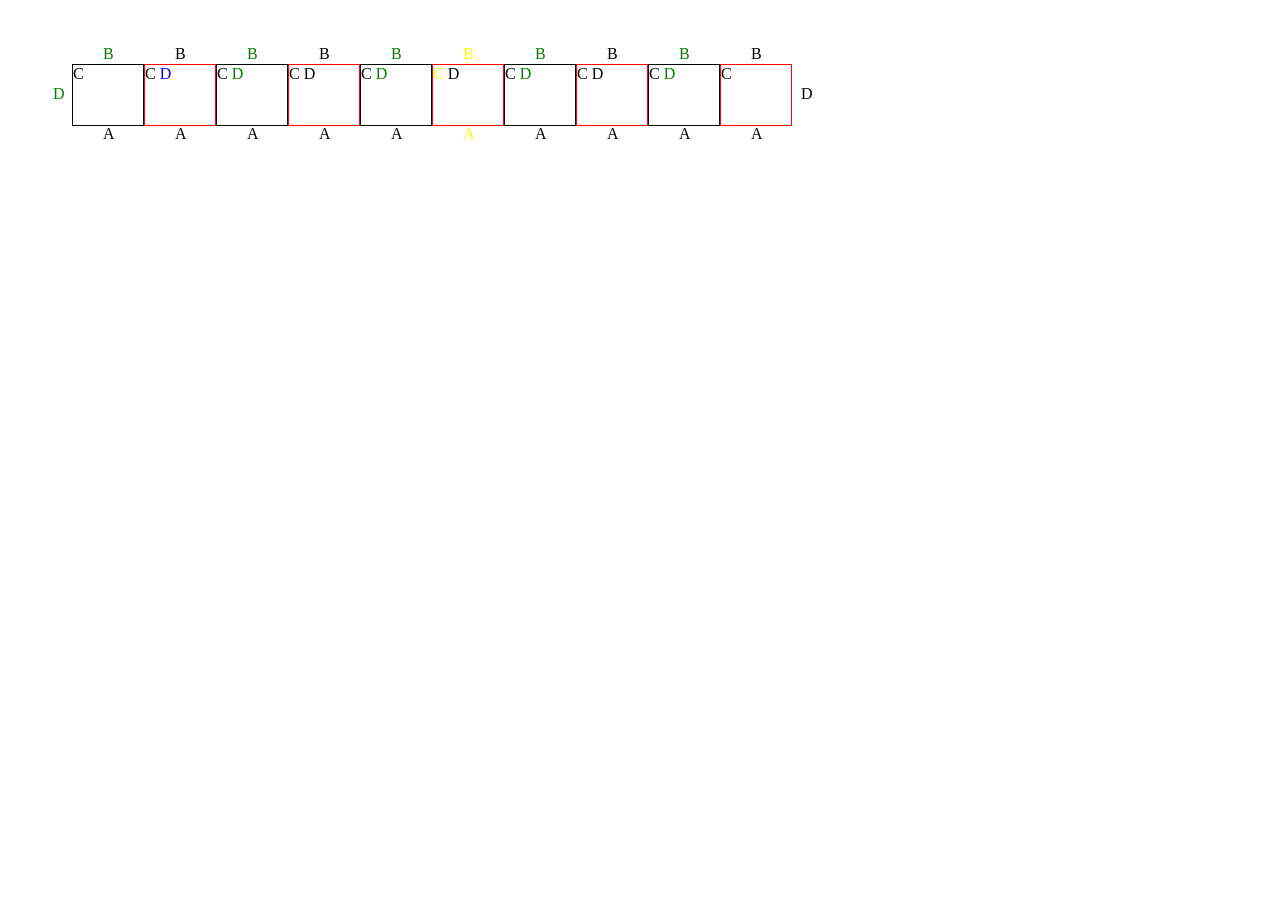
<file: esercizi/D5/part_2_start.html>
<!DOCTYPE html>
<html lang="en">
  <head>
    <meta charset="UTF-8" />
    <meta http-equiv="X-UA-Compatible" content="IE=edge" />
    <meta name="viewport" content="width=device-width, initial-scale=1.0" />
    <title>Document</title>
    <style>
      .container {
        margin-left: 4rem;
        margin-top: 4rem;
        font-size: 0;
      }
      .container div {
        position: relative;
        display: inline-block;
        width: 70px;
        height: 60px;
        border: 1px solid black;
        font-size: 1rem;
      }

      .container div:nth-child(2n) {
        border: 1px solid red;
      }

      .container div:nth-child(2n+1) span:nth-child(even) {
        color: green;
      }

      .container div:nth-child(2) span:last-of-type {
        color: blue;
      }

      .container div:nth-child(6) span:not(:last-of-type) {
        color: yellow;
      }

      .container div span:first-child {
        position: absolute;
        top: 60px;
        left: 30px;
      }

      .container div span:nth-child(2) {
        position: absolute;
        top: -20px;
        left: 30px;
      }

      .container div:last-of-type span:last-of-type {
        position: absolute;
        top: 20px;
        left: 80px;
      }

      .container div:first-child span:last-of-type {
        position: absolute;
        top: 20px;
        left: -20px;
      }

    </style>
  </head>
  <body>
    <div class="container">
      <div>
        <span>A</span>
        <span>B</span>
        <span>C</span>
        <span>D</span>
      </div>
      <div>
        <span>A</span>
        <span>B</span>
        <span>C</span>
        <span>D</span>
      </div>
      <div>
        <span>A</span>
        <span>B</span>
        <span>C</span>
        <span>D</span>
      </div>
      <div>
        <span>A</span>
        <span>B</span>
        <span>C</span>
        <span>D</span>
      </div>
      <div>
        <span>A</span>
        <span>B</span>
        <span>C</span>
        <span>D</span>
      </div>
      <div>
        <span>A</span>
        <span>B</span>
        <span>C</span>
        <span>D</span>
      </div>
      <div>
        <span>A</span>
        <span>B</span>
        <span>C</span>
        <span>D</span>
      </div>
      <div>
        <span>A</span>
        <span>B</span>
        <span>C</span>
        <span>D</span>
      </div>
      <div>
        <span>A</span>
        <span>B</span>
        <span>C</span>
        <span>D</span>
      </div>
      <div>
        <span>A</span>
        <span>B</span>
        <span>C</span>
        <span>D</span>
      </div>
    </div>
  </body>
</html>
</file>
<file: esercizi/D2/style.css>
body {
    text-align: center;
    margin: 0;
}

#logo {
    width: 14rem;
    margin-top: 0.8rem;
    margin-bottom: 0.8rem;
}

#boxed {
    border-top: 2px solid orange;
    background-color: seashell;
    color: darkgreen;
    padding-top: 0.8rem;
    padding-bottom: 0.8rem;
}

main {
    width: 650px;
    margin-left: auto;
    margin-right: auto;
}

main h1 {
    width: 35rem;
    margin-top: 3rem;
    margin-bottom: 2rem;
    margin-left: auto;
    margin-right: auto;
}

main p {
    text-align: left;
    line-height: 1.3rem;
    margin-bottom: 0;
}

#focaccia {
    border-radius: 10px;
    transform: scale(0.9) translate(-40px, -1px);
    box-shadow: 2px 3px 7px 0px rgba(0,0,0,0.35);
}

h5 {
    color: gray;
    margin-top: 0;
}

#main-link {
    border-left: 1px solid orange;
    text-align: left;
}

#main-link span {
    display: block;
    color: rgba(183, 5, 5, 0.685);
    margin-left: 1rem;
}

#main-link a {
    color: rgb(26, 168, 156);
    margin-left: 1rem;
}

#ingredients {
    text-align: left;
}

#ingredients h2 {
    margin-top: 3rem;
    padding-bottom: 1rem;
    border-bottom: 1px solid cyan;
}

ul {
    line-height: 2.2rem;
}

#method {
    text-align: left;
}

#method h2 {
    padding-bottom: 1rem;
    border-bottom: 1px solid cyan;
}

footer {
    width: 650px;
    margin-left: auto;
    margin-right: auto;
}

footer p {
    text-align: left;
}

footer a {
    color: rgb(26, 168, 156);
}
</file>
<file: esercizi/D3/style.css>
body {
    margin: 0;
    background-color: rgb(228, 232, 232);
    font-family: sans-serif;
}

#logo {
    background-color: rgb(26, 35, 47);
}

#logo img {
    width: 100px;
    background-color: rgb(26, 35, 47);
    margin-left: 1.5rem;
    margin-top: 0.5rem;
    margin-bottom: 0.5rem;
}

.header-span {
    height: 1.8rem;
    background-color: rgb(40, 54, 70);
    color: white;
}

.header-span span {
    display: inline-block;
    font-size: 14px;
    margin-left: 1.5rem;
    margin-top: 0.3rem;
    cursor: pointer;
}

#main-bar {
    width: 95%;
    height: 1.8rem;
    background-color: rgb(232, 79, 42);
    color: white;
    text-align: center;
    margin-left: 1.5rem;
    margin-top: 1.4rem;
}

#main-bar span {
    display: inline-block;
    margin-top: 0.3rem;
    font-size: 0.9rem;
}

.main-titles {
    display: flex;
    flex-direction: column;
    justify-content: space-evenly;
    width: 95%;
    height: 8.6rem;
    background-image: url(assets/bg-image.png);
    background-size: 900px;
    color: white;
    margin-left: 1.5rem;
    margin-top: 1.4rem;
    text-align: center;
}

.main-titles h1 {
    margin-top: 25px;
    margin-bottom: 0;
    font-size: 1.5rem;
}

.main-titles h3 {
    margin-top: 0;
    font-size: 0.9rem;
}

.main-gifts {
    width: 95%;
    height: 20.8rem;
    background-color: white;
    margin-top: 1.4rem;
    margin-left: 1.5rem;
}

.find-shop {
    width: 40%;
    height: 2.5rem;
}

.find-shop span {
    display: inline-block;
    margin-top: 0.7rem;
    margin-left: 1rem;
    margin-bottom: 0.7rem;
}

.find-shop #shop-now {
    font-size: 0.8rem;
    font-weight: bold;
    color: rgb(52, 137, 152);
    cursor: pointer;
}

.gift-images {
    display: flex;
    justify-content: space-around;
    align-items: center;
    height: 85%;
}

.gift-images img {
    width: 22%;
    height: 280px;
    object-fit: cover;
    border-radius: 15px;
    box-shadow: 2px 3px 7px 0px rgba(0, 0, 0, 0.35);
}

.shop-gaming {
    width: 95%;
    margin-top: 1.4rem;
    margin-left: 1.5rem;
    text-align: center;
}

.shop-gaming img {
    width: 100%;
}

.shop-gaming span {
    display: inline-block;
}

.shop-gaming #goto-shop {
    margin-left: 1rem;
    font-size: 0.8rem;
    font-weight: bold;
    color: rgb(52, 137, 152);
    cursor: pointer;
}

.shop-audio {
    width: 95%;
    margin-top: 1.4rem;
    margin-left: 1.5rem;
    text-align: center;
}

.shop-audio img {
    width: 100%;
}

.shop-audio span {
    display: inline-block;
}

.shop-audio #accessories {
    margin-left: 1rem;
    font-size: 0.8rem;
    font-weight: bold;
    color: rgb(52, 137, 152);
    cursor: pointer;
}

footer {
    width: 100%;
    text-align: center;
}

#back-to-top {
    padding: 1rem;
    margin-top: 1.4rem;
    background-color: rgb(40, 54, 70);
}

#back-to-top a {
    font-weight: 600;
    color: white;
}

#footer-logo {
    padding: 4rem;
    background-color: rgb(26, 35, 47);
}

#footer-logo img {
    height: 60px;
}
</file>
<file: esercizi/D4/style.css>
body {
    margin: 0;
    background-color: rgb(228, 232, 232);
    font-family: sans-serif;
}

#logo {
    background-color: rgb(26, 35, 47);
}

#logo img {
    width: 100px;
    background-color: rgb(26, 35, 47);
    margin-left: 1.5rem;
    margin-top: 0.5rem;
    margin-bottom: 0.5rem;
}

.header-span {
    height: 1.8rem;
    background-color: rgb(40, 54, 70);
    color: white;
}

.header-span span {
    display: inline-block;
    font-size: 14px;
    margin-left: 1.5rem;
    margin-top: 0.3rem;
    cursor: pointer;
}

#main-bar {
    width: 95%;
    height: 1.8rem;
    background-color: rgb(232, 79, 42);
    color: white;
    text-align: center;
    margin-left: 1.5rem;
    margin-top: 1.4rem;
}

#main-bar span {
    display: inline-block;
    margin-top: 0.3rem;
    font-size: 0.9rem;
}

.main-titles {
    display: flex;
    flex-direction: column;
    justify-content: space-evenly;
    width: 95%;
    height: 8.6rem;
    background-image: url(assets/bg-image.png);
    background-size: 900px;
    color: white;
    margin-left: 1.5rem;
    margin-top: 1.4rem;
    text-align: center;
}

.main-titles h1 {
    margin-top: 25px;
    margin-bottom: 0;
    font-size: 1.5rem;
}

.main-titles h3 {
    margin-top: 0;
    font-size: 0.9rem;
}

.main-gifts {
    width: 95%;
    height: 20.8rem;
    background-color: white;
    margin-top: 1.4rem;
    margin-left: 1.5rem;
}

.find-shop {
    width: 40%;
    height: 2.5rem;
}

.find-shop span {
    display: inline-block;
    margin-top: 0.7rem;
    margin-left: 1rem;
    margin-bottom: 0.7rem;
}

.find-shop #shop-now {
    font-size: 0.8rem;
    font-weight: bold;
    color: rgb(52, 137, 152);
    cursor: pointer;
}

.gift-images {
    display: flex;
    justify-content: space-around;
    align-items: center;
    height: 85%;
}

.gift-images img {
    width: 22%;
    height: 280px;
    object-fit: cover;
    border-radius: 15px;
    box-shadow: 2px 3px 7px 0px rgba(0, 0, 0, 0.35);
}

.secondary-gifts {
    display: flex;
    width: 100%;
    height: 20rem;
    background-color: rgb(228, 232, 232);
    margin-top: 1.4rem;
    margin-left: 1.5rem;
    position: relative;
}

.gifts-container {
    width: 22.7%;
    background-color: white;
    margin-right: 14px;
}

.gifts-container h3 {
    font-size: 0.9rem;
    margin-left: 1rem;
}

.tiles {
    display: flex;
    width: 13rem;
    height: 15rem;
    flex-wrap: wrap;
}

.images {
    display: flex;
    flex-direction: column;
}

.images img {
    width: 84px;
    height: 84px;
    margin-left: 1rem;
    object-fit: cover;
}

.images span {
    display: block;
    font-size: x-small;
    font-weight: bold;
    margin-left: 1rem;
}

.see-more {
    display: inline-block;
    font-size: x-small;
    font-weight: bold;
    color: rgb(52, 137, 152);
    margin-left: 1rem;
    cursor: pointer;
}

.images img.new {
    position: absolute;
    width: 30px;
    height: 30px;
}

#sweatshirt {
    bottom: 11.2rem;
    left: 30.5%;
}

#tees {
    bottom: 3.8rem;
    left: 40.5%;

}

#electronics {
    bottom: 11.2rem;
    left: 54.5%;
}

.shop-gaming {
    width: 95%;
    margin-top: 1.4rem;
    margin-left: 1.5rem;
    text-align: center;
}

.shop-gaming img {
    width: 100%;
}

.shop-gaming span {
    display: inline-block;
}

.shop-gaming #goto-shop {
    margin-left: 1rem;
    font-size: 0.8rem;
    font-weight: bold;
    color: rgb(52, 137, 152);
    cursor: pointer;
}

.shop-audio {
    width: 95%;
    margin-top: 1.4rem;
    margin-left: 1.5rem;
    text-align: center;
}

.shop-audio img {
    width: 100%;
}

.shop-audio span {
    display: inline-block;
}

.shop-audio #accessories {
    margin-left: 1rem;
    font-size: 0.8rem;
    font-weight: bold;
    color: rgb(52, 137, 152);
    cursor: pointer;
}

footer {
    width: 100%;
    text-align: center;
}

#back-to-top {
    padding: 1rem;
    margin-top: 1.4rem;
    background-color: rgb(40, 54, 70);
}

#back-to-top a {
    font-weight: 600;
    color: white;
}

#footer-logo {
    padding: 4rem;
    background-color: rgb(26, 35, 47);
}

#footer-logo img {
    height: 60px;
}
</file>
